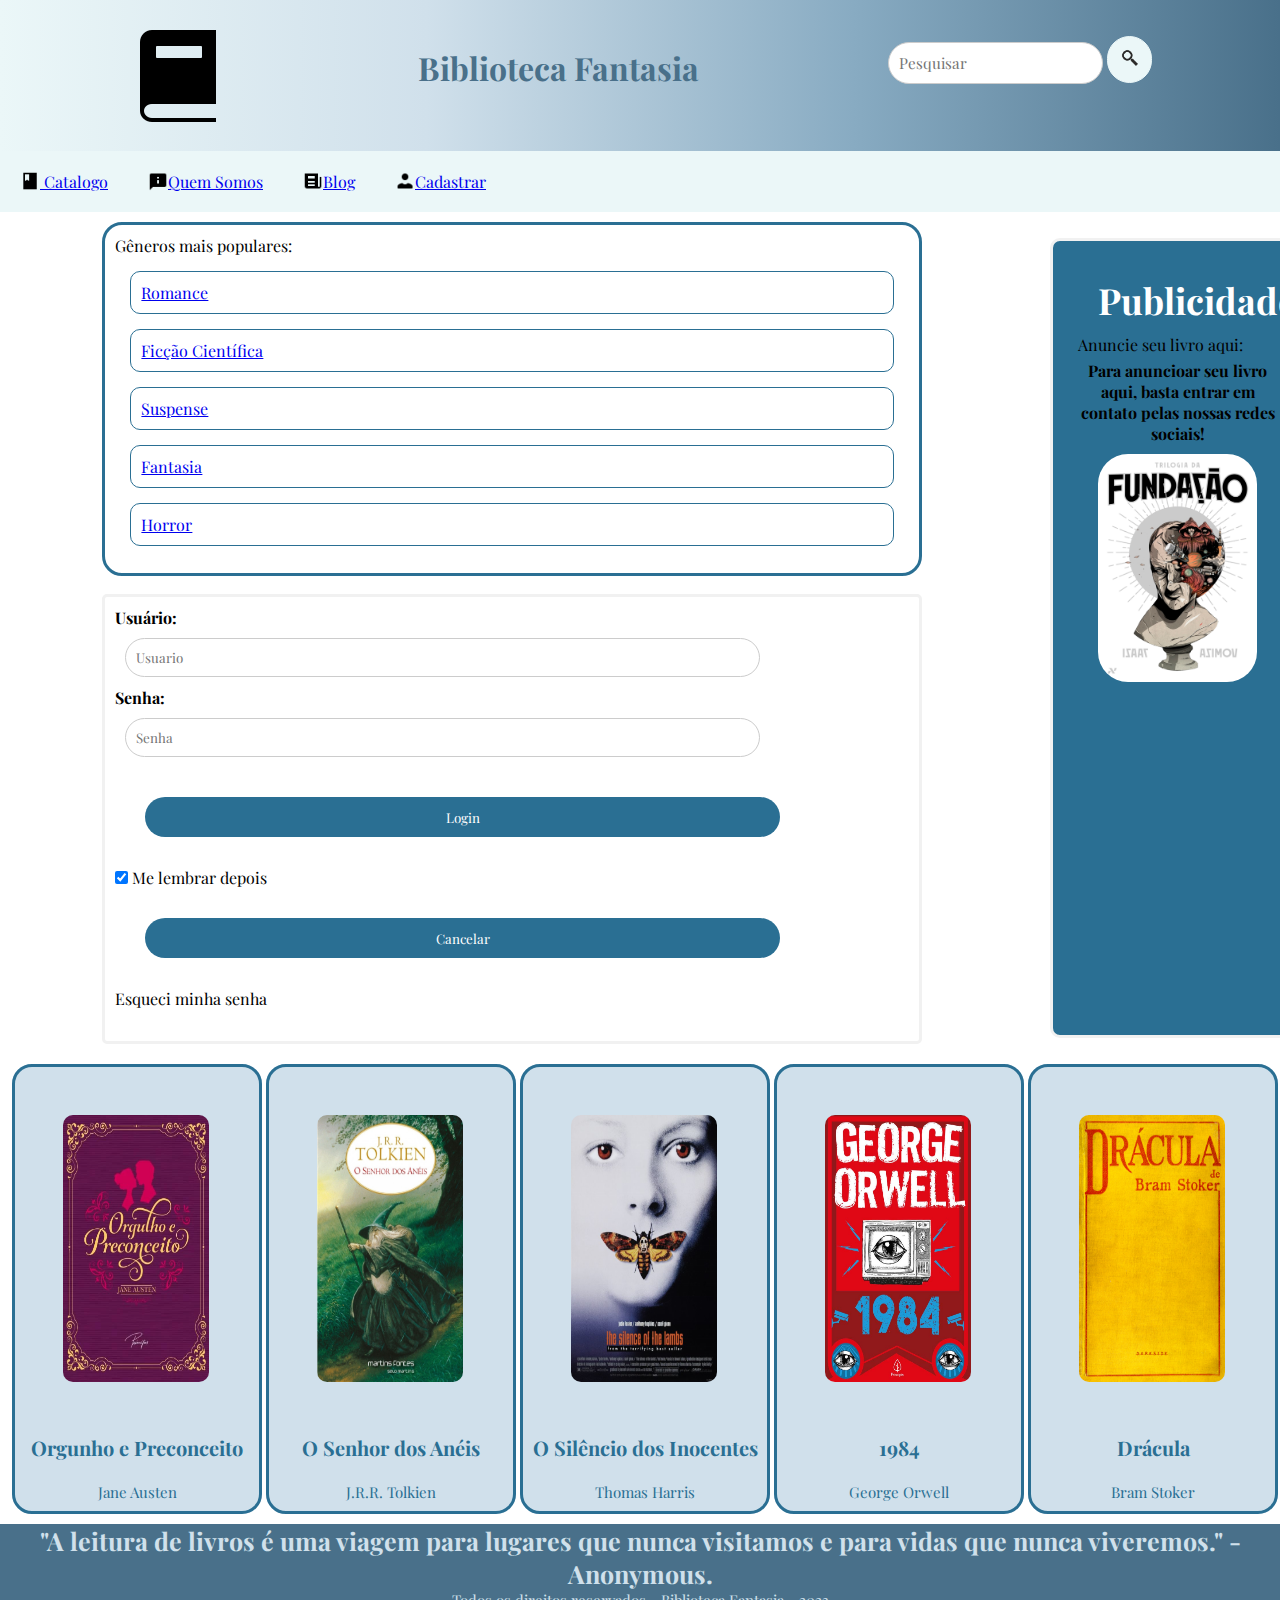
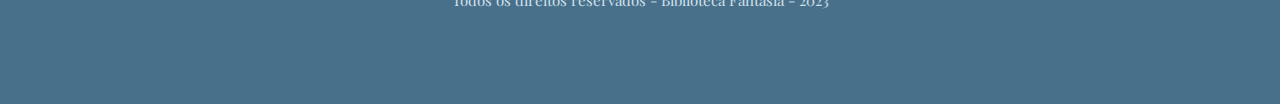
<file: Index.html>
<!DOCTYPE html>
<html>

<head>
    <meta charset='utf-8'>
    <meta http-equiv='X-UA-Compatible' content='IE=edge'>
    <title>Biblioteca Fantasia</title>
    <meta name='viewport' content='width=device-width, initial-scale=1.0'>
    <link rel='stylesheet' type='text/css' media='screen' href='main.css'>
    <link rel="icon" img src="logo.png">

</head>

<body>
    <div id="container">
        <header>
            <img src="logo.png">
            <h2>Biblioteca Fantasia</h2>
            <form>
                <input type="text" name="search" placeholder="Pesquisar">
                <button type="submit"><img src="find.png"></button>
            </form>
        </header>
        <nav id="menu">
            
            <ul>
                <li><img src="catalogo.png"><a href="catalogo.html"> Catalogo</a>
                    <ul class="dropdown">
                        <li><a href="catalogo.html">Romance</a></li>
                        <li><a href="catalogo.html">Ficção Ciêntifica</a></li>
                        <li><a href="catalogo.html">Suspense</a></li>
                        <li><a href="catalogo.html">Fantasia</a></li>
                        <li><a href="catalogo.html">Horror</a></li>
                    </ul>
                </li>
                <li><img src="sobre.png"><a href="quemsomos.html">Quem Somos</a>
                    <ul class="dropdown">
                        <li><a href="quemsomos.html">Nossa História</a></li>
                        <li><a href="quemsomos.html">Equipe</a></li>
                        <li><a href="quemsomos.html">Missão e Valores</a></li>
                        <li><a href="quemsomos.html">Conquistas</a></li>
                        <li><a href="quemsomos.html">Contatos</a></li>
                    </ul>
                </li>
                <li><img src="blog.png"><a href="blog.html">Blog</a></li>
                <li><img src="cadastro.png"><a href="cadastro.html">Cadastrar</a></li>
            </ul>
        </nav>
        <div class="principal">
            <main class="inicio">
                <div class="generosP">
                    <fieldset id="generospopulares">
                        <legend>Gêneros mais populares:</legend>
                        <fieldset id="generos">
                            <a href="catalogo.html">Romance</a>
                        </fieldset>
                        <fieldset id="generos">
                            <a href="catalogo.html">Ficção Científica</a>
                        </fieldset>
                        <fieldset id="generos">
                            <a href="catalogo.html">Suspense</a>
                        </fieldset>
                        <fieldset id="generos">
                            <a href="catalogo.html">Fantasia</a>
                        </fieldset>
                        <fieldset id="generos">
                            <a href="catalogo.html">Horror</a>
                        </fieldset>
                    </fieldset>
                </div>
                <form class="login">
                    <div id="login-container">
                        <label for="name"><b>Usuário:</b></label> <br>
                        <input id="entrada" type="text" placeholder="Usuario" name="nome" required> <br>
                        <label for="psw"><b>Senha:</b></label> <br>
                        <input id="entrada" type="psw" placeholder="Senha" name="senha" required> <br>
                        <button id="bt" type="submit">Login</button> <br>
                        <label>
                            <input type="checkbox" checked="checked" name="lembrar"> Me lembrar depois<br>
                        </label>
                    </div>
                    <div class="login2">
                        <button id="bt" type="button" class="cancel">Cancelar</button><br>
                        <span class="psw">Esqueci minha senha</span>
                    </div>
                </form>
                <div class="publi">
                    <h2>Publicidade:</h2>
                    <fieldset id="publicidade">
                        <label>Anuncie seu livro aqui:</label>
                        <fieldset>
                            <p>Para anuncioar seu livro aqui, basta entrar em contato pelas nossas redes sociais!</p>
                            <img src="fimagem4.png">
                        </fieldset>

                    </fieldset>
                </div>
            </main>

        </div>
        <div class="main-books">
            <fieldset id="books">
                <img src="imagem1.png" height="80" width="50"> <br>
                <h4>Orgunho e Preconceito</h4> <br>
                <p>Jane Austen</p>
            </fieldset>
            <fieldset id="books">
                <img src="faimagem1.jpg" height="80" width="50"> <br>
                <h4>O Senhor dos Anéis</h4> <br>
                <p>J.R.R. Tolkien</p>
            </fieldset>
            <fieldset id="books">
                <img src="simagem1.png" height="80" width="50"> <br>
                <h4>O Silêncio dos Inocentes</h4> <br>
                <p>Thomas Harris</p>
            </fieldset>
            <fieldset id="books">
                <img src="fimagem1.jpg" height="80" width="50"> <br>
                <h4>1984</h4> <br>
                <p>George Orwell</p>
            </fieldset>
            <fieldset id="books">
                <img src="himagem1.png" height="80" width="50"> <br>
                <h4>Drácula</h4> <br>
                <p>Bram Stoker</p>
            </fieldset>
        </div>
    </div>

    <footer id=>
        <h2>"A leitura de livros é uma viagem para lugares que nunca visitamos e para vidas que nunca viveremos." -
            Anonymous.</h2>

        <p>Todos os direitos reservados - Biblioteca Fantasia - 2023</p>
    </footer>

</body>

</html>
</file>
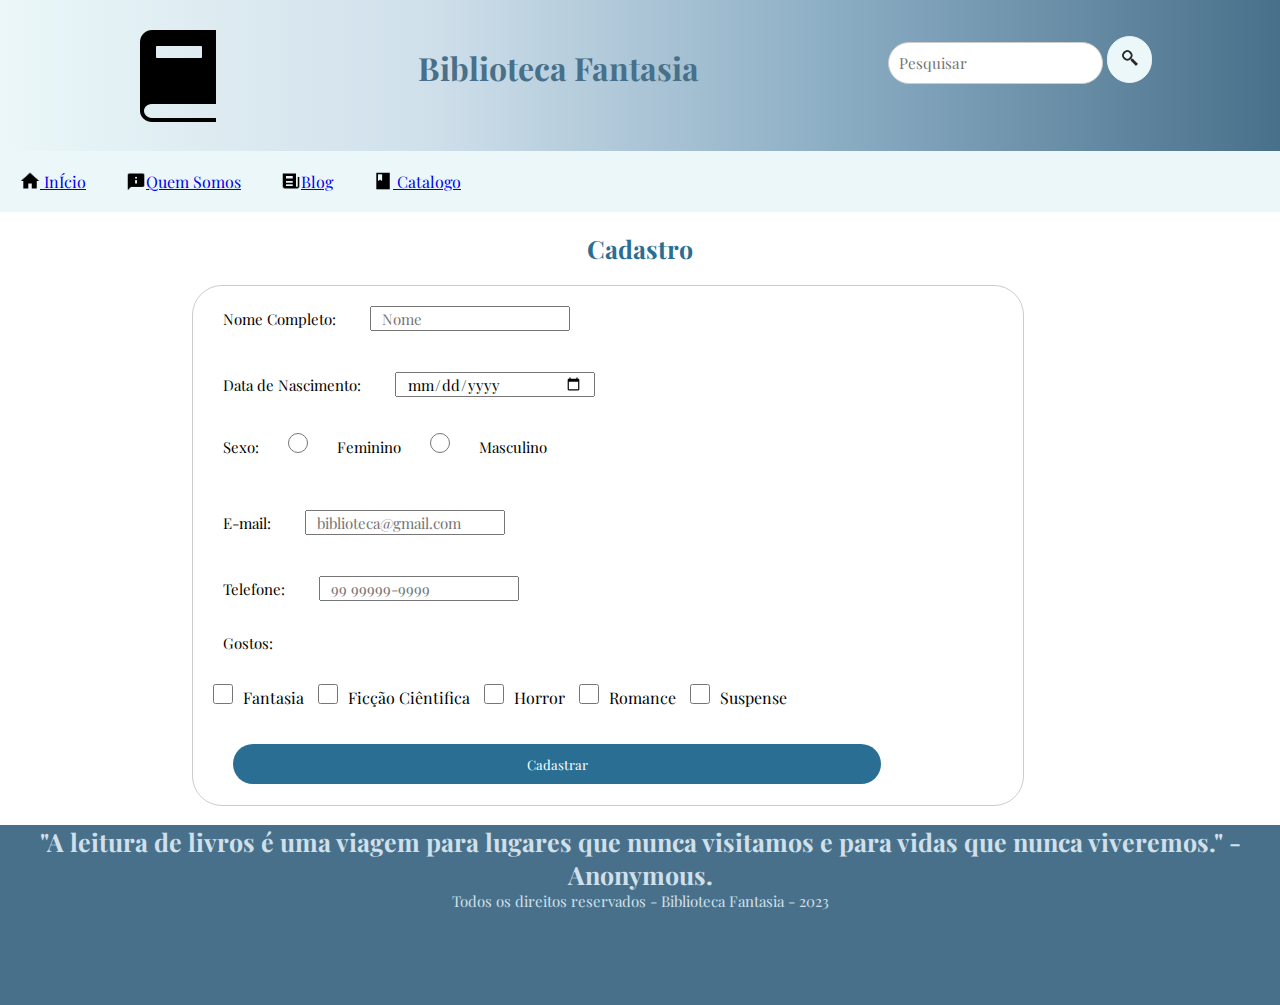
<file: cadastro.html>
<!DOCTYPE html>
<html>

<head>
    <meta charset='utf-8'>
    <meta http-equiv='X-UA-Compatible' content='IE=edge'>
    <title>Cadastro - Biblioteca Fantasia</title>
    <meta name='viewport' content='width=device-width, initial-scale=1'>
    <link rel='stylesheet' type='text/css' media='screen' href='main.css'>

    <link rel="icon" href="logo.png">

</head>

<body>
    <div id="container">
        <header>
            <img src="logo.png">
            <h2>Biblioteca Fantasia</h2>
            <form>
                <input type="text" name="search" placeholder="Pesquisar">
                <button type="submit"><img src="find.png"></button>
            </form>
        </header>
        <nav id="menu">
            <ul>
                <li><img src="home.png"><a href="Index.html"> InÍcio</a>
                    <ul class="dropdown">
                        <li><a href="Index.html">login</a></li>
                    </ul>
                </li>
                <li><img src="sobre.png"><a href="quemsomos.html">Quem Somos</a>
                    <ul class="dropdown">
                        <li><a href="quemsomos.html">Nossa História</a></li>
                        <li><a href="quemsomos.html">Equipe</a></li>
                        <li><a href="quemsomos.html">Missão e Valores</a></li>
                        <li><a href="quemsomos.html">Conquistas</a></li>
                        <li><a href="quemsomos.html">Contatos</a></li>
                    </ul>
                </li>
                <li><img src="blog.png"><a href="blog.html">Blog</a></li>
                <li><img src="catalogo.png"><a href="catalogo.html"> Catalogo</a>
                    <ul class="dropdown">
                        <li><a href="catalogo.html">Romance</a></li>
                        <li><a href="catalogo.html">Ficção Ciêntifica</a></li>
                        <li><a href="catalogo.html">Suspense</a></li>
                        <li><a href="catalogo.html">Fantasia</a></li>
                        <li><a href="catalogo.html">Horror</a></li>
                    </ul>
                </li>
            </ul>
        </nav>
        <main>
            <h2>Cadastro</h2>
            <div class="cadastro-container">

                <form>
                    <label for="nome">Nome Completo:</label>
                    <input type="nome" name="nome" id="nome" required placeholder="Nome"> <br>
                    <br>
                    <label for="dtnasc">Data de Nascimento:</label>
                    <input id="dtnasc" name="dtnasc" type="date" required> <br>
                    <br>
                    <div class="radio">
                        <label for="sexo">Sexo:</label>
                        <input type="radio" name="sexo" value="feminino">
                        <label for="feminino">Feminino</label>
                        <input type="radio" name="sexo" value="masculino">
                        <label for="feminino">Masculino</label>
                    </div><br> <br>
                    <label for="email">E-mail:</label>
                    <input type="email" name="email" id="email" required placeholder="biblioteca@gmail.com"> <br>
                    <br>
                    <label for="telefone">Telefone:</label>
                    <input id="telefone" nome="telefone" type="tel" placeholder="99 99999-9999" required> <br>
                    <br>
                    <div class="checkbox">
                        <label>Gostos:</label> <br> <br>
                        <input id="checkbox" type="checkbox" nome="fantasia" id="fantasia">Fantasia
                        <input id="checkbox" type="checkbox" nome="ficcao" id="ficcao">Ficção Ciêntifica
                        <input id="checkbox" type="checkbox" nome="horror" id="horror">Horror
                        <input id="checkbox" type="checkbox" nome="romance" id="romance">Romance
                        <input id="checkbox" type="checkbox" nome="suspense" id="suspense">Suspense
                    </div>
                    <button type="submit">Cadastrar</button>
                </form>
            </div>
        </main>
    </div>
    <footer id=>
        <h2>"A leitura de livros é uma viagem para lugares que nunca visitamos e para vidas que nunca
            viveremos." - Anonymous.</h2>
        <p>Todos os direitos reservados - Biblioteca Fantasia - 2023</p>
    </footer>

</body>

</html>
</file>
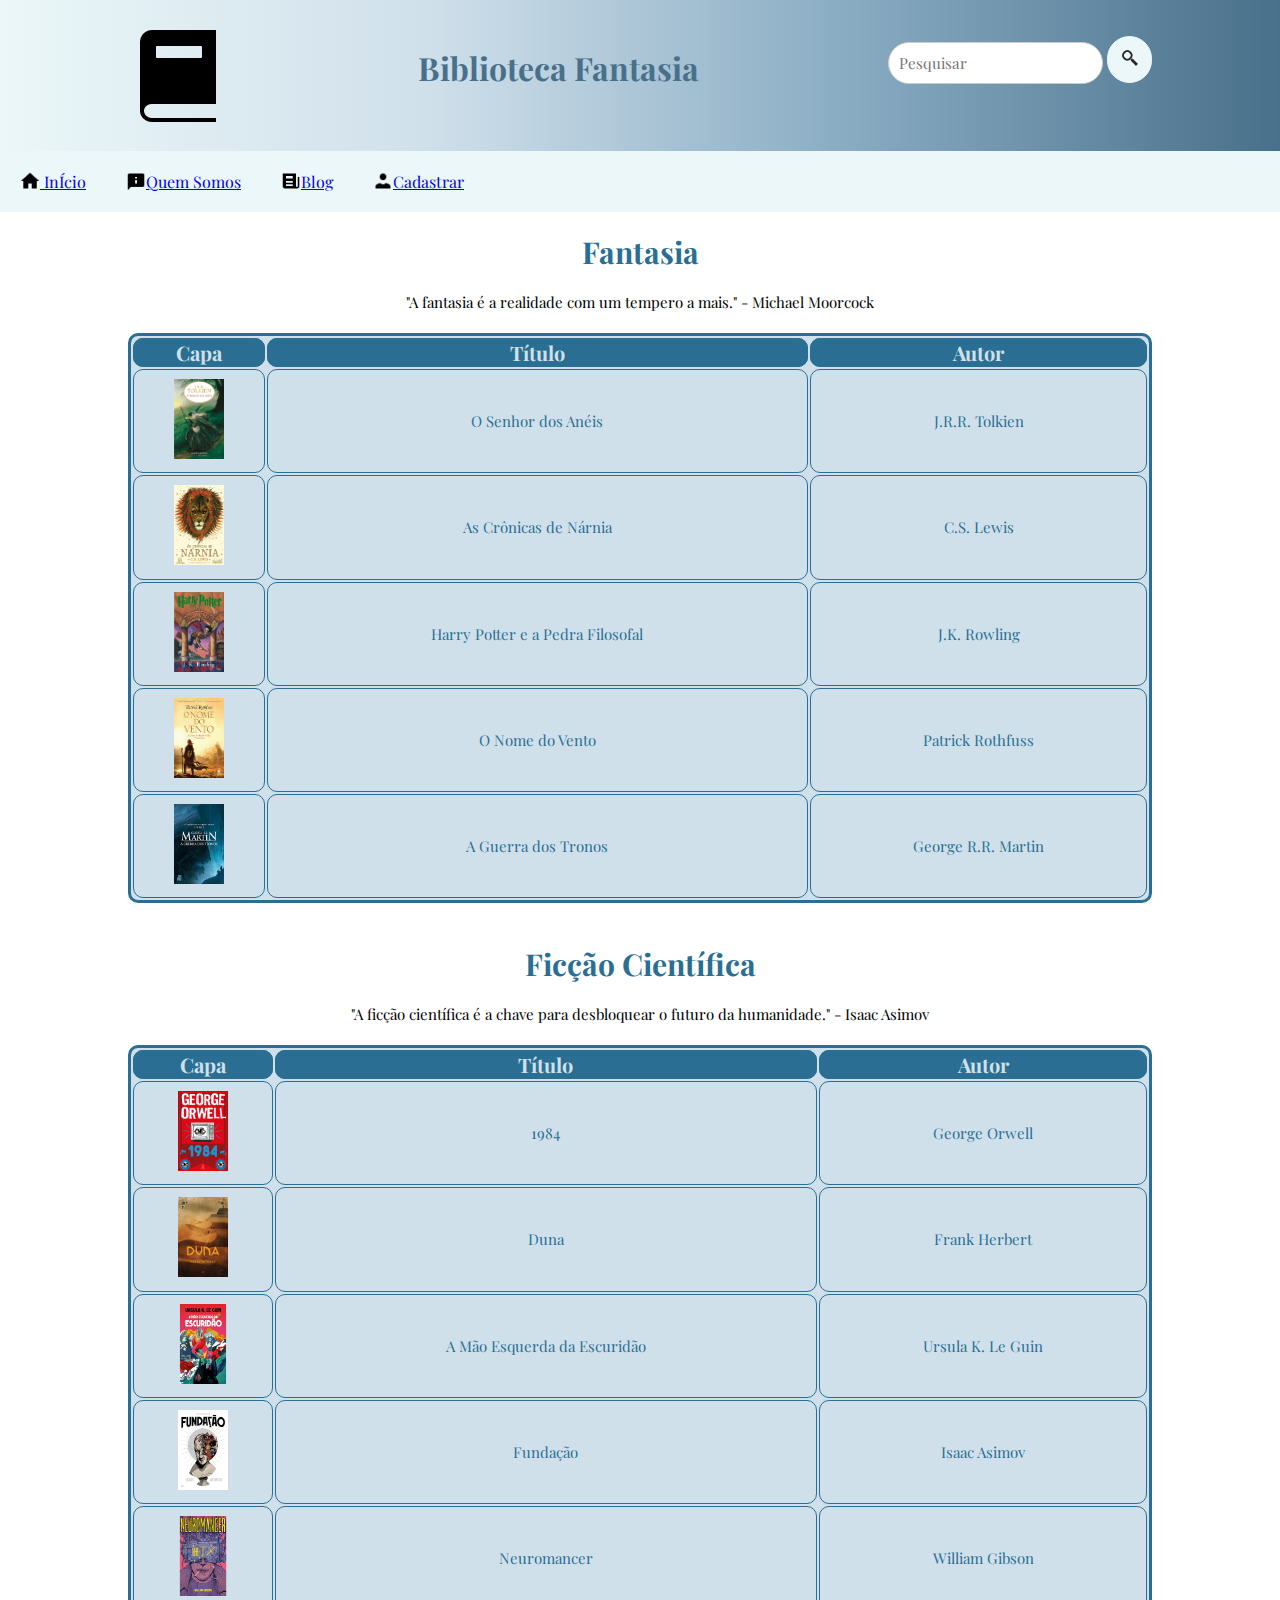
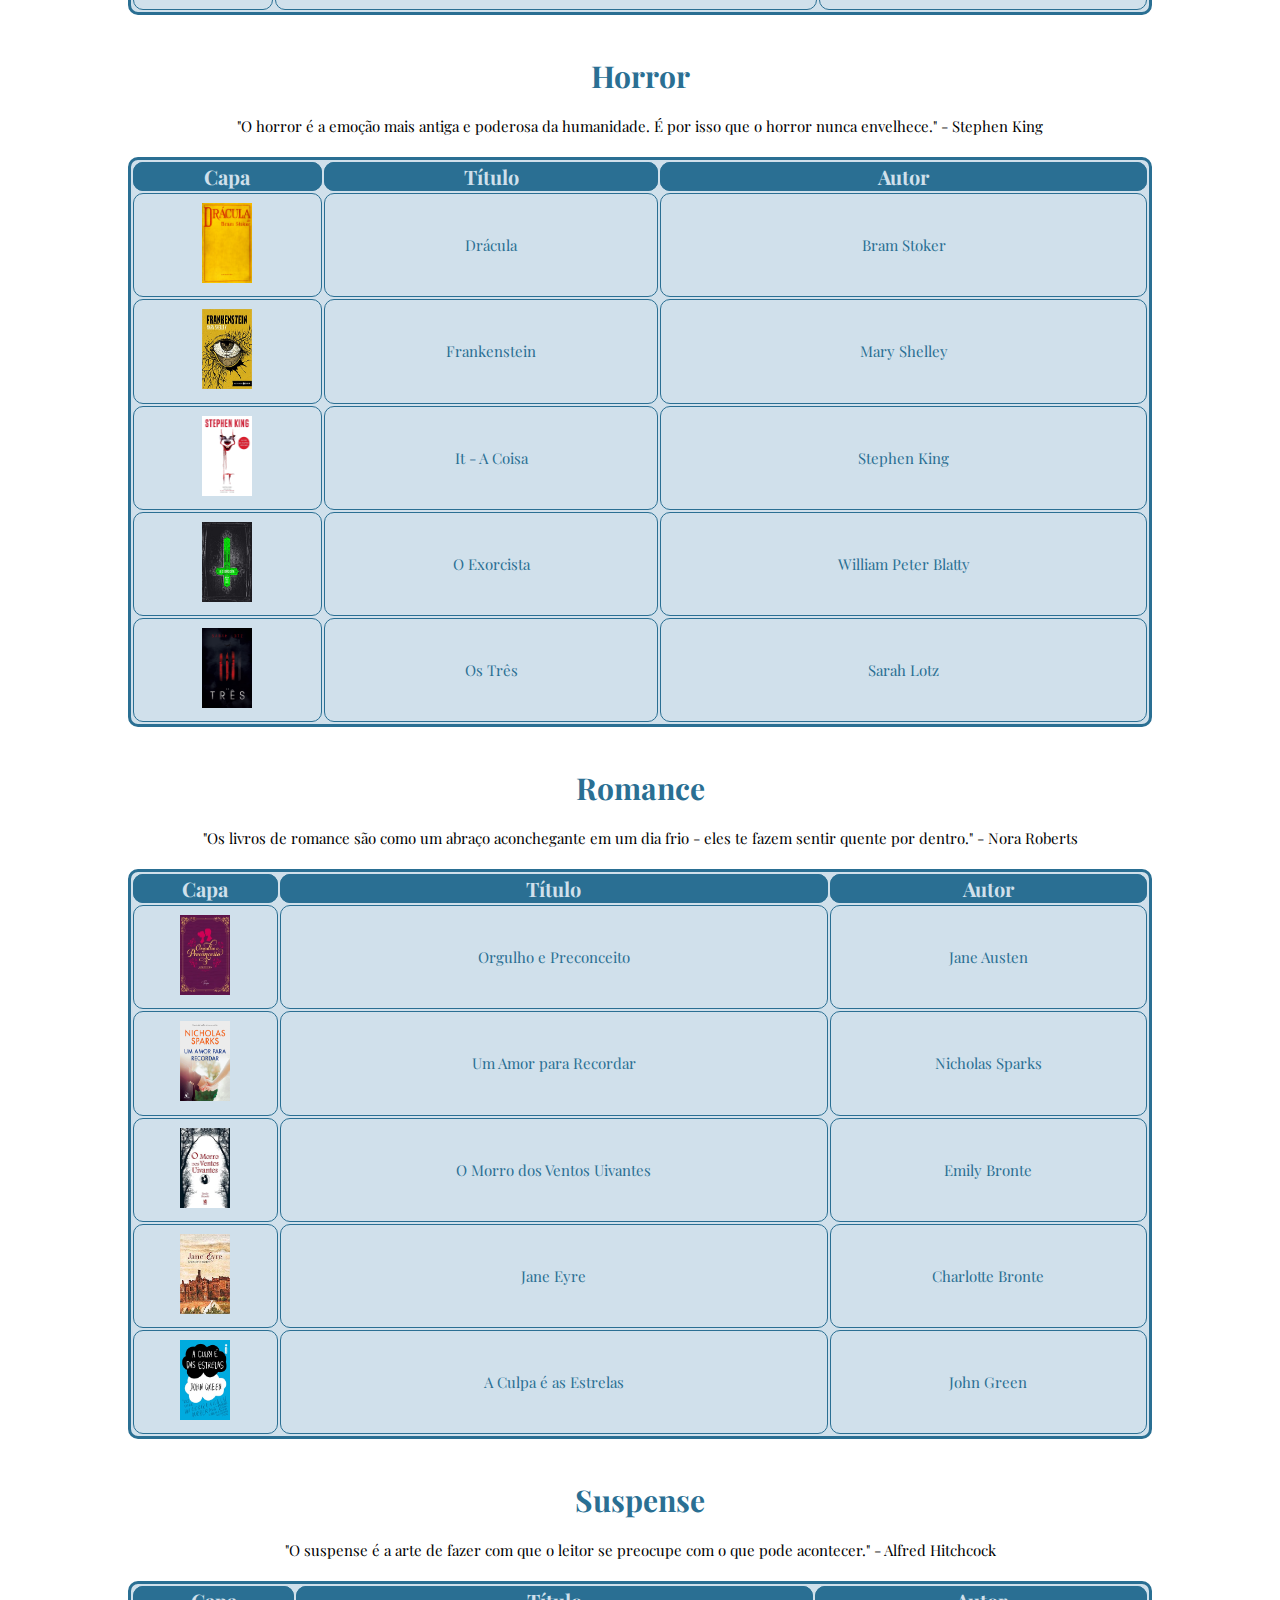
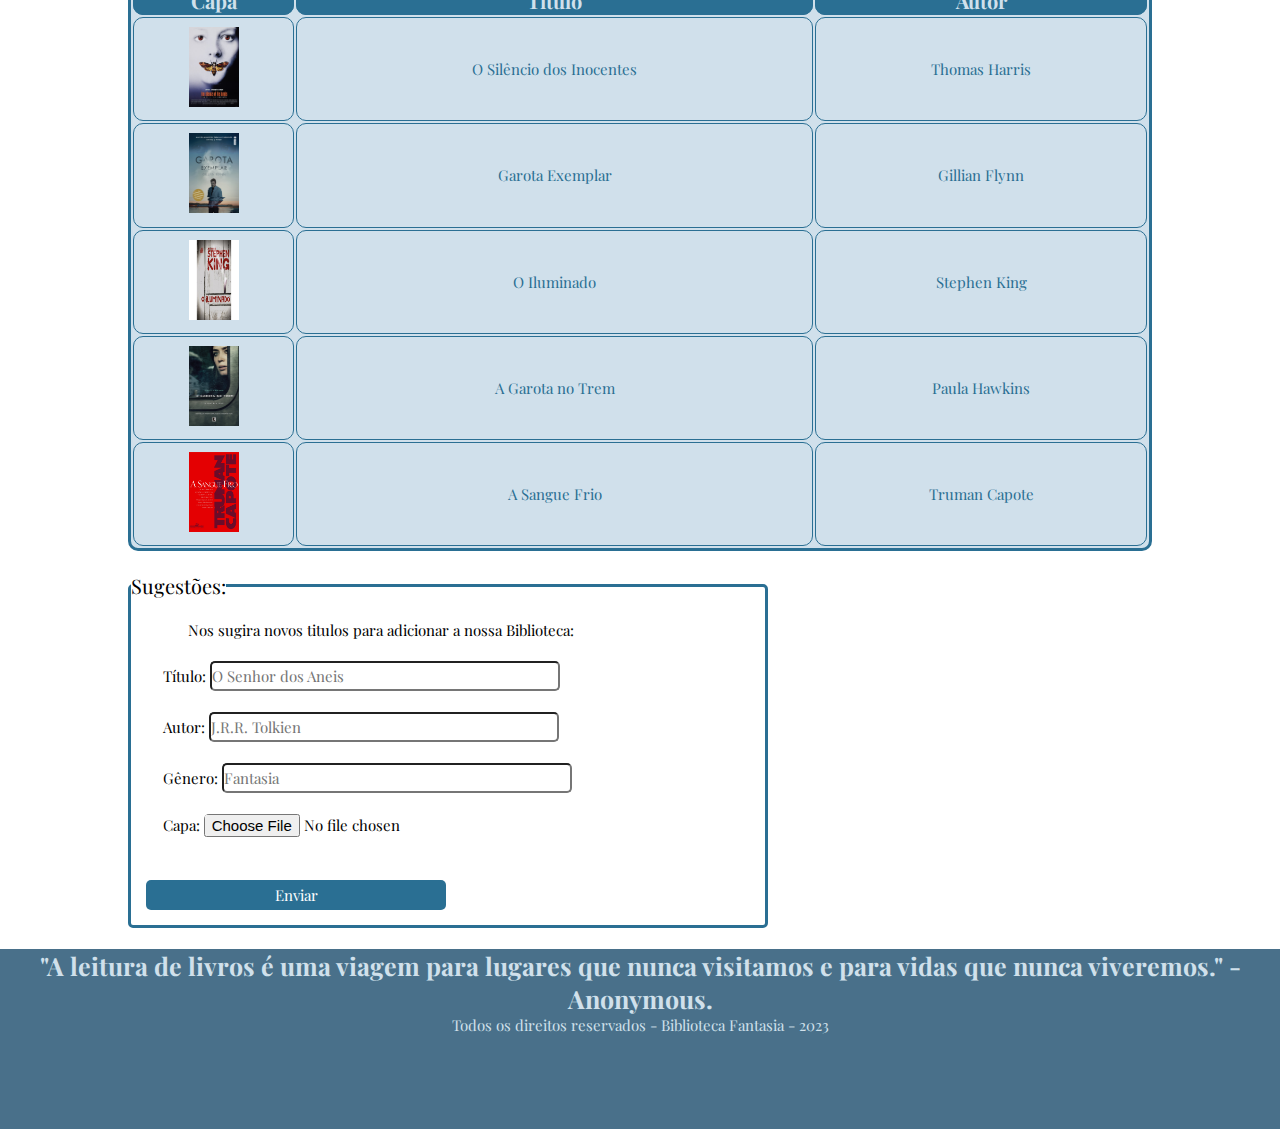
<file: catalogo.html>
<!DOCTYPE html>
<html>

<head>
    <meta charset='utf-8'>
    <meta http-equiv='X-UA-Compatible' content='IE=edge'>
    <title>Catálogo - Biblioteca Fantasia</title>
    <meta name='viewport' content='width=device-width, initial-scale=1'>
    <link rel='stylesheet' type='text/css' media='screen' href='main.css'>

    <link rel="icon" href="logo.png">

</head>

<body>
    <div id="container">
        <header>
            <img src="logo.png">
            <h2>Biblioteca Fantasia</h2>
            <form>
                <input type="text" name="search" placeholder="Pesquisar">
                <button type="submit"><img src="find.png"></button>
            </form>
        </header>
        <nav id="menu">
            <ul>
                <li><img src="home.png"><a href="Index.html"> InÍcio</a>
                    <ul class="dropdown">
                        <li><a href="Index.html">login</a></li>
                    </ul>
                </li>
                <li><img src="sobre.png"><a href="quemsomos.html">Quem Somos</a>
                    <ul class="dropdown">
                        <li><a href="quemsomos.html">Nossa História</a></li>
                        <li><a href="quemsomos.html">Equipe</a></li>
                        <li><a href="quemsomos.html">Missão e Valores</a></li>
                        <li><a href="quemsomos.html">Conquistas</a></li>
                        <li><a href="quemsomos.html">Contatos</a></li>
                    </ul>
                </li>
                <li><img src="blog.png"><a href="blog.html">Blog</a></li>
                <li><img src="cadastro.png"><a href="cadastro.html">Cadastrar</a></li>
            </ul>
        </nav>
        <main class="catalogo">

            <div class="tabela-books">
                <h2>Fantasia</h2>
                <p>"A fantasia é a realidade com um tempero a mais." - Michael Moorcock</p>
                <br>
                <table border="1">
                    <thead>
                        <tr>
                            <th>Capa</th>
                            <th>Título</th>
                            <th>Autor</th>
                        </tr>
                    </thead>
                    <tbody>
                        <tr>
                            <td><img src="faimagem1.jpg" width="50" height="80"></td>
                            <td>O Senhor dos Anéis</td>
                            <td>J.R.R. Tolkien</td>
                        </tr>
                        <tr>
                            <td><img src="faimagem2.jpg" width="50" height="80"></td>
                            <td>As Crônicas de Nárnia</td>
                            <td>C.S. Lewis</td>
                        </tr>
                        <tr>
                            <td><img src="faimagem3.webp" width="50" height="80"></td>
                            <td>Harry Potter e a Pedra Filosofal</td>
                            <td>J.K. Rowling</td>
                        </tr>
                        <tr>
                            <td><img src="faimagem4.jpg" width="50" height="80"></td>
                            <td>O Nome do Vento</td>
                            <td>Patrick Rothfuss</td>
                        </tr>
                        <tr>
                            <td><img src="faimagem5.jpg" width="50" height="80"></td>
                            <td>A Guerra dos Tronos</td>
                            <td>George R.R. Martin</td>
                        </tr>
                    </tbody>
                </table>
                <br>
                <h2>Ficção Científica</h2>
                <p> "A ficção científica é a chave para desbloquear o futuro da humanidade." - Isaac Asimov</p>
                <br>
            </div>
            <div class="tabela-books">
                <table border="1">
                    <thead>
                        <tr>
                            <th>Capa</th>
                            <th>Título</th>
                            <th>Autor</th>
                        </tr>
                    </thead>
                    <tbody>
                        <tr>
                            <td><img src="fimagem1.jpg" width="50" height="80"></td>
                            <td>1984</td>
                            <td>George Orwell</td>
                        </tr>
                        <tr>
                            <td><img src="fimagem2.jpg" width="50" height="80"></td>
                            <td>Duna</td>
                            <td>Frank Herbert</td>
                        </tr>
                        <tr>
                            <td><img src="fimagem3.png" width="50" height="80"></td>
                            <td>A Mão Esquerda da Escuridão</td>
                            <td>Ursula K. Le Guin</td>
                        </tr>
                        <tr>
                            <td><img src="fimagem4.png" width="50" height="80"></td>
                            <td>Fundação</td>
                            <td>Isaac Asimov</td>
                        </tr>
                        <tr>
                            <td><img src="fimagem5.png" width="50" height="80"></td>
                            <td>Neuromancer</td>
                            <td>William Gibson</td>
                        </tr>
                    </tbody>
                </table>
                <br>
                <h2>Horror</h2>
                <p>"O horror é a emoção mais antiga e poderosa da humanidade. É por isso que o horror nunca envelhece."
                    - Stephen King</p>
                <br>
            </div>
            <div class="tabela-books">
                <table border="1">
                    <thead>
                        <tr>
                            <th>Capa</th>
                            <th>Título</th>
                            <th>Autor</th>
                        </tr>
                    </thead>
                    <tbody>
                        <tr>
                            <td><img src="himagem1.png" width="50" height="80"></td>
                            <td>Drácula</td>
                            <td>Bram Stoker</td>
                        </tr>
                        <tr>
                            <td><img src="himagem2.png" width="50" height="80"></td>
                            <td>Frankenstein</td>
                            <td>Mary Shelley</td>
                        </tr>
                        <tr>
                            <td><img src="himagem3.jpg" width="50" height="80"></td>
                            <td>It - A Coisa</td>
                            <td>Stephen King</td>
                        </tr>
                        <tr>
                            <td><img src="himagem4.jpg" width="50" height="80"></td>
                            <td>O Exorcista</td>
                            <td>William Peter Blatty</td>
                        </tr>
                        <tr>
                            <td><img src="himagem5.jpg" width="50" height="80"></td>
                            <td>Os Três</td>
                            <td>Sarah Lotz</td>
                        </tr>
                    </tbody>
                </table>
                <br>
                <h2>Romance</h2>
                <p>"Os livros de romance são como um abraço aconchegante em um dia frio - eles te fazem sentir
                    quente por dentro." - Nora Roberts</p>
                <br>
            </div>
            <div class="tabela-books">
                <table border="1">
                    <thead>
                        <tr>
                            <th>Capa</th>
                            <th>Título</th>
                            <th>Autor</th>
                        </tr>
                    </thead>
                    <tbody>
                        <tr>
                            <td><img src="imagem1.png" width="50" height="80"></td>
                            <td>Orgulho e Preconceito</td>
                            <td>Jane Austen</td>
                        </tr>
                        <tr>
                            <td><img src="imagem2.png" width="50" height="80"></td>
                            <td>Um Amor para Recordar</td>
                            <td>Nicholas Sparks</td>
                        </tr>
                        <tr>
                            <td><img src="imagem3.jpg" width="50" height="80"></td>
                            <td>O Morro dos Ventos Uivantes</td>
                            <td>Emily Bronte</td>
                        </tr>
                        <tr>
                            <td><img src="imagem4.jfif" width="50" height="80"></td>
                            <td>Jane Eyre</td>
                            <td>Charlotte Bronte</td>
                        </tr>
                        <tr>
                            <td><img src="imagem5.jpg" width="50" height="80"></td>
                            <td>A Culpa é as Estrelas</td>
                            <td>John Green</td>
                        </tr>
                    </tbody>
                </table>
                <br>
                <h2>Suspense</h2>
                <p>"O suspense é a arte de fazer com que o leitor se preocupe com o que pode acontecer." -
                    Alfred Hitchcock</p>
                <br>
            </div>
            <div class="tabela-books">

                <table border="1">
                    <thead>
                        <tr>
                            <th>Capa</th>
                            <th>Título</th>
                            <th>Autor</th>
                        </tr>
                    </thead>
                    <tbody>
                        <tr>
                            <td><img src="simagem1.png" width="50" height="80"></td>
                            <td>O Silêncio dos Inocentes</td>
                            <td>Thomas Harris</td>
                        </tr>
                        <tr>
                            <td><img src="simagem2.jpg" width="50" height="80"></td>
                            <td>Garota Exemplar</td>
                            <td>Gillian Flynn</td>
                        </tr>
                        <tr>
                            <td><img src="simagem3.png" width="50" height="80"></td>
                            <td>O Iluminado</td>
                            <td>Stephen King</td>
                        </tr>
                        <tr>
                            <td><img src="simagem4.jpg" width="50" height="80"></td>
                            <td>A Garota no Trem</td>
                            <td>Paula Hawkins</td>
                        </tr>
                        <tr>
                            <td><img src="simagem5.jpg" width="50" height="80"></td>
                            <td>A Sangue Frio</td>
                            <td>Truman Capote</td>
                        </tr>
                    </tbody>
                </table>
                <br>
            </div>
            <div class="sugestao">
                <fieldset>
                    <legend>Sugestões:</legend> <br>
                    <p>Nos sugira novos titulos para adicionar a nossa Biblioteca:</p> <br>
                    <label for="titulo">Título:</label>
                    <input type="text" name="titulo" id="titulo" placeholder="O Senhor dos Aneis">
                    <br> <br>
                    <label for="autor">Autor:</label>
                    <input type="text" name="autor" id="autor" placeholder="J.R.R. Tolkien">
                    <br> <br>
                    <label for="genero">Gênero:</label>
                    <input type="text" name="genero" id="genero" placeholder="Fantasia">
                    <br> <br>
                    <label for="capa">Capa:</label>
                    <input type="file" name="capa" id="capa">
                    <br> <br>
                    <input id="btenviar" type="submit" value="Enviar">
                </fieldset>
            </div>
            <br>
        </main>
    </div>
    <footer id=>
        <h2>"A leitura de livros é uma viagem para lugares que nunca visitamos e para vidas que nunca viveremos." -
            Anonymous.</h2>

        <p>Todos os direitos reservados - Biblioteca Fantasia - 2023</p>
    </footer>

</body>

</html>
</file>
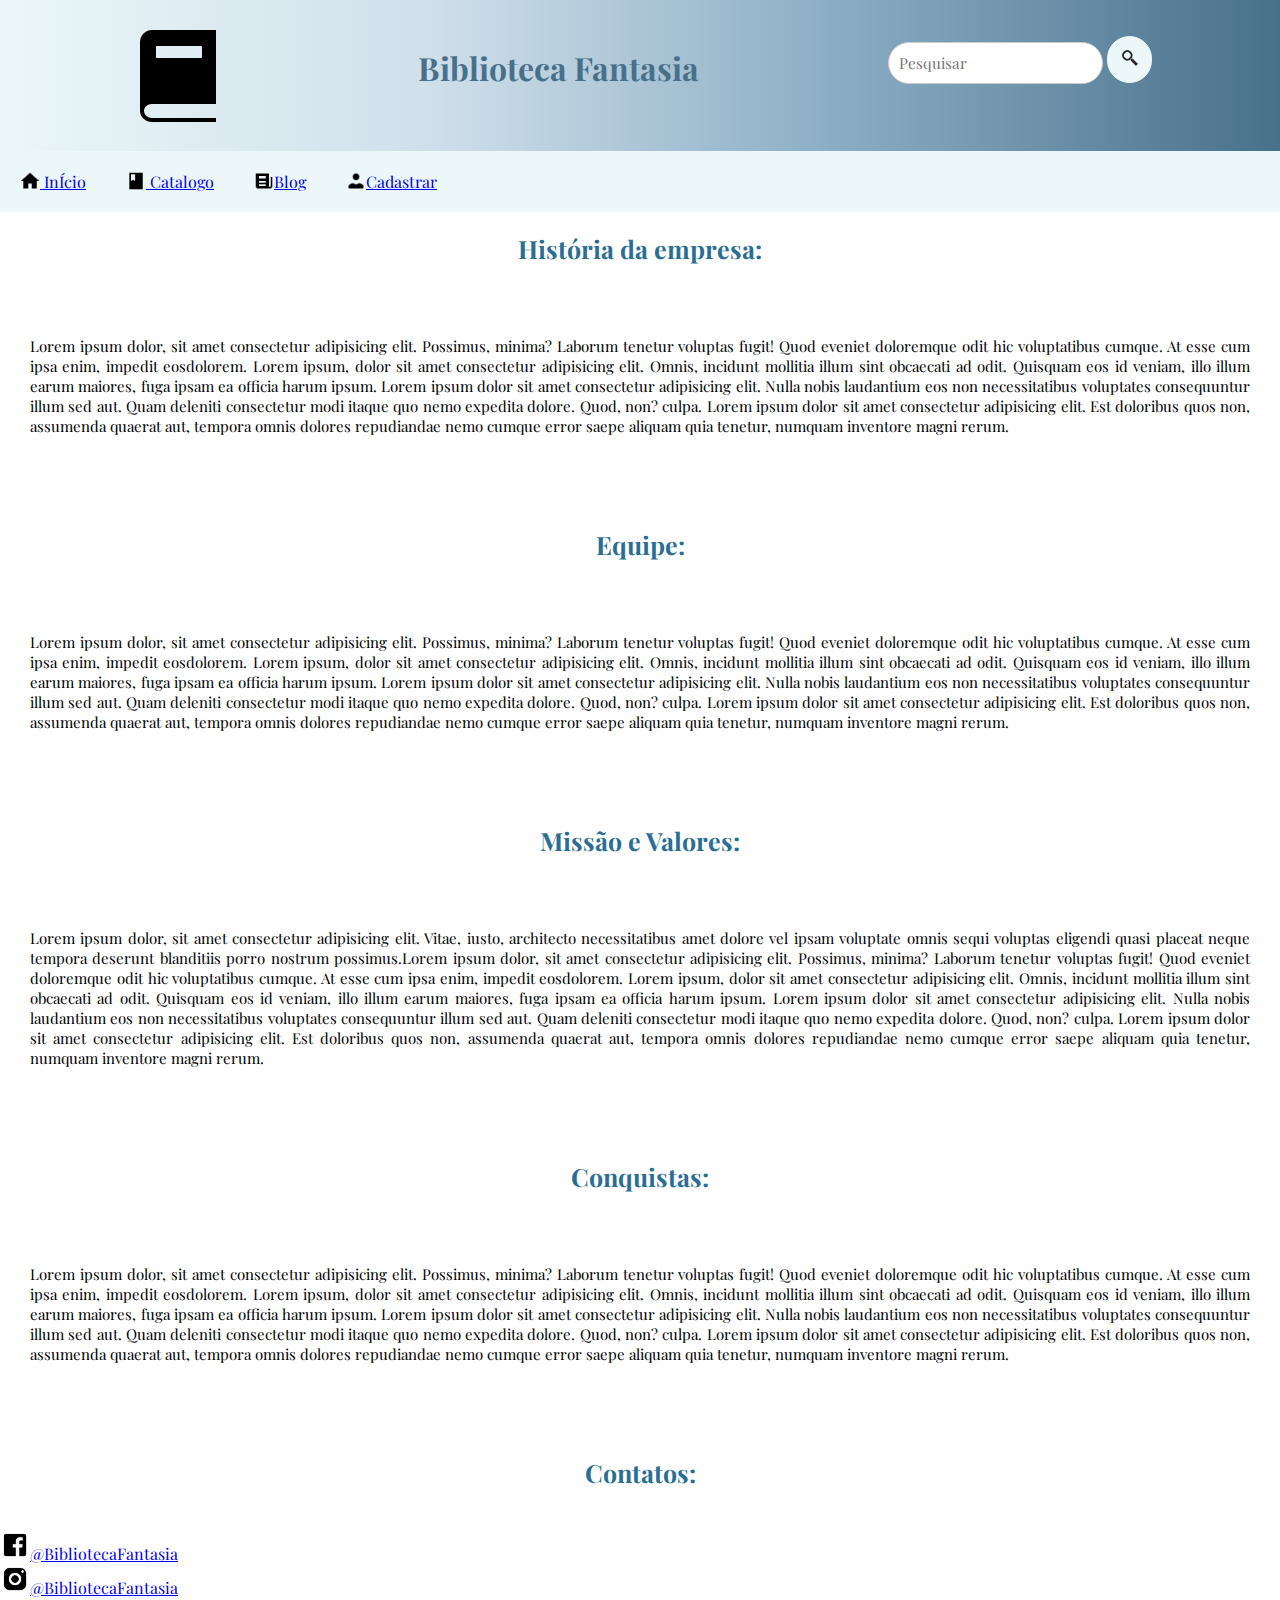
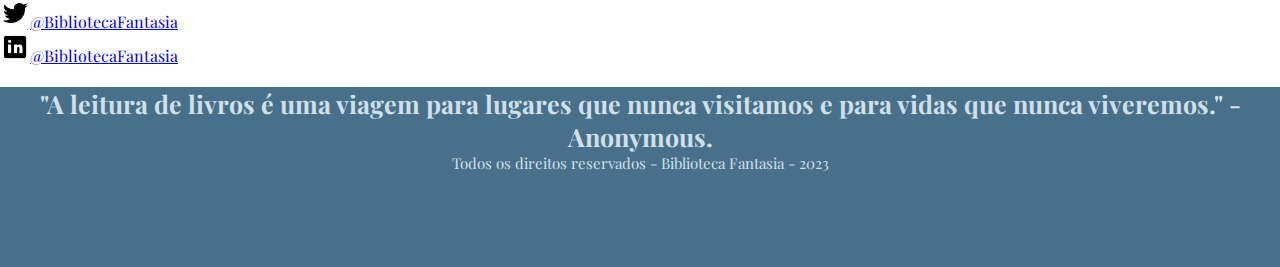
<file: quemsomos.html>
<!DOCTYPE html>
<html>

<head>
    <meta charset='utf-8'>
    <meta http-equiv='X-UA-Compatible' content='IE=edge'>
    <title>Quem Somos - Biblioteca Fantasia</title>
    <meta name='viewport' content='width=device-width, initial-scale=1'>
    <link rel='stylesheet' type='text/css' media='screen' href='main.css'>

    <link rel="icon" href="logo.png">

</head>

<body>
    <div id="container">
        <header>
            <img src="logo.png">
            <h2>Biblioteca Fantasia</h2>
            <form>
                <input type="text" name="search" placeholder="Pesquisar">
                <button type="submit"><img src="find.png"></button>
            </form>
        </header>
        <nav id="menu">
            <ul>
                <li><img src="home.png"><a href="Index.html"> InÍcio</a>
                    <ul class="dropdown">
                        <li><a href="Index.html">login</a></li>
                    </ul>
                </li>
                <li><img src="catalogo.png"><a href="catalogo.html"> Catalogo</a>
                    <ul class="dropdown">
                        <li><a href="catalogo.html">Romance</a></li>
                        <li><a href="catalogo.html">Ficção Ciêntifica</a></li>
                        <li><a href="catalogo.html">Suspense</a></li>
                        <li><a href="catalogo.html">Fantasia</a></li>
                        <li><a href="catalogo.html">Horror</a></li>
                    </ul>
                </li>
                <li><img src="blog.png"><a href="blog.html">Blog</a></li>
                <li><img src="cadastro.png"><a href="cadastro.html">Cadastrar</a></li>
            </ul>
        </nav>
        <div class="news">
            <h3 id="title">História da empresa:</h2>
                <br>
                <p id="text">Lorem ipsum dolor, sit amet consectetur adipisicing elit. Possimus, minima? Laborum tenetur
                    voluptas
                    fugit! Quod eveniet doloremque odit hic voluptatibus cumque. At esse cum ipsa enim, impedit
                    eosdolorem. Lorem ipsum, dolor sit amet consectetur adipisicing elit. Omnis, incidunt mollitia illum
                    sint obcaecati ad odit. Quisquam eos id veniam, illo illum earum maiores, fuga ipsam ea officia
                    harum ipsum.
                    Lorem ipsum dolor sit amet consectetur adipisicing elit. Nulla nobis laudantium eos non
                    necessitatibus voluptates consequuntur illum sed aut. Quam deleniti consectetur modi itaque quo nemo
                    expedita dolore. Quod, non?
                    culpa. Lorem ipsum dolor sit amet consectetur adipisicing elit. Est doloribus quos non, assumenda
                    quaerat aut, tempora omnis dolores repudiandae nemo cumque error saepe aliquam quia tenetur, numquam
                    inventore magni rerum.</p>
                <br>
                <br>
                <h3 id="title">Equipe:</h3>
                <br>
                <p id="text">Lorem ipsum dolor, sit amet consectetur adipisicing elit. Possimus, minima? Laborum tenetur
                    voluptas
                    fugit! Quod eveniet doloremque odit hic voluptatibus cumque. At esse cum ipsa enim, impedit
                    eosdolorem. Lorem ipsum, dolor sit amet consectetur adipisicing elit. Omnis, incidunt mollitia illum
                    sint obcaecati ad odit. Quisquam eos id veniam, illo illum earum maiores, fuga ipsam ea officia
                    harum ipsum.
                    Lorem ipsum dolor sit amet consectetur adipisicing elit. Nulla nobis laudantium eos non
                    necessitatibus voluptates consequuntur illum sed aut. Quam deleniti consectetur modi itaque quo nemo
                    expedita dolore. Quod, non?
                    culpa. Lorem ipsum dolor sit amet consectetur adipisicing elit. Est doloribus quos non, assumenda
                    quaerat aut, tempora omnis dolores repudiandae nemo cumque error saepe aliquam quia tenetur, numquam
                    inventore magni rerum.</p>
                <br>
                <br>
                <h3 id="title">Missão e Valores:</h3>
                <br>
                <p id="text">Lorem ipsum dolor, sit amet consectetur adipisicing elit. Vitae, iusto, architecto
                    necessitatibus amet
                    dolore vel ipsam voluptate omnis sequi voluptas eligendi quasi placeat neque tempora deserunt
                    blanditiis
                    porro nostrum possimus.Lorem ipsum dolor, sit amet consectetur adipisicing elit. Possimus, minima?
                    Laborum tenetur voluptas
                    fugit! Quod eveniet doloremque odit hic voluptatibus cumque. At esse cum ipsa enim, impedit
                    eosdolorem. Lorem ipsum, dolor sit amet consectetur adipisicing elit. Omnis, incidunt mollitia illum
                    sint obcaecati ad odit. Quisquam eos id veniam, illo illum earum maiores, fuga ipsam ea officia
                    harum ipsum.
                    Lorem ipsum dolor sit amet consectetur adipisicing elit. Nulla nobis laudantium eos non
                    necessitatibus voluptates consequuntur illum sed aut. Quam deleniti consectetur modi itaque quo nemo
                    expedita dolore. Quod, non?
                    culpa. Lorem ipsum dolor sit amet consectetur adipisicing elit. Est doloribus quos non, assumenda
                    quaerat aut, tempora omnis dolores repudiandae nemo cumque error saepe aliquam quia tenetur, numquam
                    inventore magni rerum.</p>
                <br>
                <br>
                <h3 id="title">Conquistas:</h3>
                <br>
                <p id="text">Lorem ipsum dolor, sit amet consectetur adipisicing elit. Possimus, minima? Laborum tenetur
                    voluptas
                    fugit! Quod eveniet doloremque odit hic voluptatibus cumque. At esse cum ipsa enim, impedit
                    eosdolorem. Lorem ipsum, dolor sit amet consectetur adipisicing elit. Omnis, incidunt mollitia illum
                    sint obcaecati ad odit. Quisquam eos id veniam, illo illum earum maiores, fuga ipsam ea officia
                    harum ipsum.
                    Lorem ipsum dolor sit amet consectetur adipisicing elit. Nulla nobis laudantium eos non
                    necessitatibus voluptates consequuntur illum sed aut. Quam deleniti consectetur modi itaque quo nemo
                    expedita dolore. Quod, non?
                    culpa. Lorem ipsum dolor sit amet consectetur adipisicing elit. Est doloribus quos non, assumenda
                    quaerat aut, tempora omnis dolores repudiandae nemo cumque error saepe aliquam quia tenetur, numquam
                    inventore magni rerum.</p>
                <br>
                <br>
                <h3 id="title">Contatos:</h2>
                    <br>
                    <a href="index.html"><img src="facebbok.png" width="25" height="25">@BibliotecaFantasia</a> <br>
                    <a href="index.html"><img src="instagram.png" width="25" height="25">@BibliotecaFantasia</a> <br>
                    <a href="index.html"><img src="twitter.png" width="25" height="25">@BibliotecaFantasia</a> <br>
                    <a href="index.html"><img src="linkedin.png" width="25" height="25">@BibliotecaFantasia</a> <br>
                    <br>
        </div>
        </main>
        <footer id=>
            <h2>"A leitura de livros é uma viagem para lugares que nunca visitamos e para vidas que nunca viveremos." -
                Anonymous.</h2>
            <p>Todos os direitos reservados - Biblioteca Fantasia - 2023</p>
        </footer>
    </div>
</body>

</html>
</file>
<file: main.css>
@import url('https://fonts.googleapis.com/css2?family=Playfair+Display&display=swap');
@import url('https://fonts.googleapis.com/css2?family=Poppins:wght@200;300;400;500;600;700&display=swap');
* {

    padding: 0;
    margin: 0;
    box-sizing: border-box;
    font-family: 'Playfair Display', serif;
}

@media screen and (max-width:600px) {
    header {
        flex-direction: column;
align-items: center;

    }
}
@media screen and (max-width:600px) {
    nav {
        flex-direction: column;
    }

} 
*/
body {
    overflow-x: hidden;
    font-family: 'Playfair Display', serif;
    margin: 0;
}

#container {
    display: grid;
    grid-template-columns: 100%;
    grid-template-areas:
        'header'
        'nav'
        'main'
        'footer ';
}
/*Cabeçalho*/
header {
    grid-area: header;
    background-image: linear-gradient(to right, #ebf7f8, #d0e0eb, #88abc2, #49708a);
    display: flex;
    justify-content: space-between;
    padding: 2%;
    padding-left: 10%;
    padding-right: 10%;


}

header h2 {
    font-size: 2rem;
    font-family: 'Playfair Display', serif;
    font-style: bold;
    color: #49708a;
}

header form {
    padding-top: 10px;
}

header form input {
    padding: 10px;
    border-radius: 100px;
    border: 1px solid #ccc;
    min-width: 70px;
    color: #333;
    font-size: 0.95rem;
}

header form button {
    padding: 10px;
    border-radius: 100px;
    border: 1px solid #ebf7f8;
    background-color: #ebf7f8;
    color: #000000;
    min-width: 45px;
    min-height: 45px;
}

header form img {
    width: 22px;
    height: 22px;
}
/*menu*/
nav {
    background-color: #ebf7f8;
    display: flex;
    justify-content: space-between;
    font-family: 'Playfair Display', serif;
    color: #49708a;
    grid-area: nav;
    position: sticky;
    top: 0;
    align-items: center;
}

nav ul {
    display: flex;
    flex-wrap: wrap;
    list-style: none;
    align-items: center;
}

nav ul li {
    padding: 10px;
    margin: 10px;
}

nav ul li img {
    height: 20px;
    vertical-align: top;
}

nav ul li:hover {
    background-color: #49708a;
    border-radius: 100px;
    cursor: pointer;
    color: #d0e0eb;
}

.dropdown {
    border: 1px solid #d0e0eb;
    position: absolute;
    background-color: #d0e0eb;
    display: flex;
    flex-direction: column;
    margin-top: 5px;
    margin-left: 5px;
    display: none;
    border-radius: 25px;
    color: #49708a;
}

li:hover .dropdown {
    display: block;
}
/*principla*/
main {
    grid-area: main;
    max-width: 100%;
    width: 100%;
    overflow: hidden;
}

.inicio {
    display: grid;
    grid-template-columns: 80% 20%;
    grid-template-areas:
        'generosP publi'
        'login publi';


}
/*menu de generos*/
.generosP {
    border: 3px solid #2a6f93;
    padding: 10px;
    margin: 10px;
    border-radius: 20px;
    font-family: 'Playfair Display', sans-serif;
    width: 80%;
    height: 95%;
    grid-area: generosP;
    margin-left: 10%;
}

#generospopulares {
    border: hidden;
}

fieldset #generos {
    border: 1px solid #2a6f93;
    padding: 10px;
    margin: 15px;
    border-radius: 10px;
}

/*login*/
.login {
    border: 3px solid #f1f1f1;
    border-radius: 5px;
    width: 80%;
    height: 450px;
    font-family: 'Playfair Display', sans-serif;
    padding: 10px;
    margin: 10px;
    grid-area: login;
    margin-left: 10%;
}

#entrada {
    width: 80%;
    padding: 10px;
    margin: 10px;
    display: inline-block;
    border: 1px solid #ccc;
    box-sizing: border-box;
    border-radius: 30px;
}

#bt {
    background-color: #2a6f93;
    color: white;
    padding: 10px;
    margin: 30px;
    border: none;
    border-radius: 30px;
    cursor: pointer;
    width: 80%;
    height: 40px;
}

button:hover {
    opacity: 0.8;
}
/*publicidade*/
.publi {
    background-color: #2a6f93;
    width: 100%;
    height: 95%;
    border: 3px solid #f1f1f1;
    border-radius: 10px;
    font-family: 'Playfair Display', sans-serif;
    padding: 10%;
    margin: 10%;
    grid-area: publi;
    align-self: flex-start;
    
}

.publi:hover {
    opacity: 0.8;
}

.publi h2 {
    color: white;
    text-align: center;
    font-size: 4vh;
    font-family: 'Playfair Display', sans-serif;
    margin-top: 5%;
    margin-bottom: 5%;
}

.publi fieldset {
    border: none;
}

.publi p {
    text-align: center;
    font-size: 16px;
    font-family: 'Playfair Display', sans-serif;
    font-weight: 700;
    margin-top: 5px;
    margin-bottom: 5px;
}

.publi img {
    width: 80%;
    height: 80%;
    margin-top: 5px;
    margin-bottom: 5px;
    margin-left: 10%;
    margin-right: 10%;
    border-radius: 30px;
}

/*livros prinicpais*/
.main-books {
    width: 100%;
    margin: 5px;
    padding: 5px;
    display: flex;
    flex-wrap: wrap;
    justify-content: space-around;
    margin-top: 5px;
}

#books {
    width: 250px;
    height: 450px;
    border: 3px solid #2a6f93;
    border-radius: 20px;
    background-color: #d0e0eb;
}

#books img {
    width: 60%;
    height: 60%;
    margin: 48px;
    border-radius: 10px;
}

#books h4 {
    text-align: center;
    font-size: 20px;
    font-style: bold;
    color: #2a6f93;
    margin: auto;
    font-family: 'Playfair Display', sans-serif;
}

#books p {
    text-align: center;
    font-size: 15px;
    color: #2a6f93;
    margin: auto;
    font-family: 'Playfair Display', sans-serif;

}
/*tabela de livros*/
.tabela-books table {
    width: 80%;
    height: 570px;
    border: 3px solid #2a6f93;
    border-radius: 10px;
    background-color: #d0e0eb;
    margin-left: 10%;
}

.tabela-books table thead {
    background-color: #2a6f93;
    color: #d0e0eb;
    font-size: 20px;
    font-style: bold;
    font-family: 'Playfair Display', sans-serif;
    border: 1px solid #2a6f93;
    border-radius: 30px;
}

.tabela-books table thead tr th {
    border: 1px solid #2a6f93;
    border-radius: 10px;
}

.tabela-books table tr td {
    text-align: center;
    font-size: 15px;
    color: #2a6f93;
    font-family: 'Playfair Display', sans-serif;
}

.tabela-books table tbody tr td {
    background-color: #d0e0eb;
    border: 1px solid #2a6f93;
    border-radius: 10px;
}

.tabela-books h2 {
    text-align: center;
    font-size: 30px;
    color: #2a6f93;
    font-family: 'Playfair Display', sans-serif;
}

.tabela-books p {
    text-align: center;
    font-size: 15px;
    color: #000;
    font-family: 'Playfair Display', sans-serif;
}
/*sugestões*/
.sugestao fieldset {
    width: 50%;
    margin-left: 10%;
    height: 30%px;
    border: 3px #2a6f93;
    border-style: solid;
    border-radius: 5px;
}

.sugestao fieldset legend {
    font-size: 20px;
    color: #000000;
    font-family: 'Playfair Display', sans-serif;
}

.sugestao fieldset p {
    margin-left: 9%;
    font-size: 15px;
    color: #000000;
    font-family: 'Playfair Display', sans-serif;
}

.sugestao fieldset label {
    margin-left: 5%;
    font-size: 15px;
    color: #000000;
    font-family: 'Playfair Display', sans-serif;
}

.sugestao fieldset input {
    width: 350px;
    height: 30px;
    font-size: 15px;
    color: #000000;
    font-family: 'Playfair Display', sans-serif;
    border-radius: 5px;
}

.sugestao fieldset #btenviar {
    width: 300px;
    height: 30px;
    font-size: 15px;
    color: #000000;
    font-family: 'Playfair Display', sans-serif;
    border-radius: 5px;
    background-color: #2a6f93;
    color: #fff;
    border: none;
    margin: 15px;
    padding: auto;
}
/*quem somos*/
.news h3 {
    font-size: 25px;
    color: #2a6f93;
    font-family: 'Playfair Display', sans-serif;
    text-align: center;
    margin: 20px;
}

.news p {
    font-size: 15px;
    color: #000000;
    font-family: 'Playfair Display', sans-serif;
    text-align: justify;
    margin: 30px;
}

.news img {
    width: 30px;
    height: 30px;
    margin: auto;

}
/*blog*/
.blog {
    width: 90%;
    height: auto;
    margin: auto;
    margin-top: 20px;
    margin-bottom: 20px;
    border-radius: 3px;
    background-color: #fff;
    box-shadow: 1px 1px 1px 1px #2a6f93;
    padding: 10px;
}

.blog fieldset {
    width: 90%;
    height: auto;
    margin: auto;
    margin-top: 20px;
    margin-bottom: 20px;
    border-radius: 3px;
    background-color: #fff;
    box-shadow: 1px 1px 1px 1px #2a6f93;
    padding: 10px;
}

.blog h4 {
    font-size: 20px;
    color: #2a6f93;
    font-family: 'Playfair Display', sans-serif;
    text-align: center;
    margin: 20px;
}

.blog p {
    font-size: 15px;
    color: #000;
    font-family: 'Playfair Display', sans-serif;
    text-align: justify;
    margin: 20px;
}

h2 {
    font-size: 20px;
    color: #2a6f93;
    font-family: 'Playfair Display', sans-serif;
    text-align: center;
    margin: 20px;
    font-size: 25px;
}
/*cadastro*/
.cadastro-container {
    width: 100%;
    padding: 10px;
    margin-left: 15%;
    display: inline-block;
    border: 1px solid #ccc;
    box-sizing: border-box;
    border-radius: 30px;
    width: 65%;
    height: 85%;
}

.cadastro-container form label {
    width: 400px;
    height: 450px;
    font-family: 'Playfair Display', sans-serif;
    padding: 10px;
    margin: 10px;
    font-size: 15px;
}

.cadastro-container input {
    width: 200px;
    height: 25px;
    font-family: 'Playfair Display', sans-serif;
    padding: 10px;
    margin: 10px;
    font-size: 15px;
}

.cadastro-container button {
    background-color: #2a6f93;
    color: white;
    padding: 10px;
    margin: 30px;
    border: none;
    border-radius: 30px;
    cursor: pointer;
    width: 80%;
    height: 40px;
}

button:hover {
    opacity: 0.8;
}

.radio label {
    font-family: 'Playfair Display', sans-serif;
    font-size: 15px;
    color: #000;
    text-align: justify;
    margin: 20px;
}

.radio input {
    width: 20px;
    height: 20px;
    margin: 5px;
}

.checkbox label {
    font-family: 'Playfair Display', sans-serif;
    font-size: 15px;
    color: #000;
    text-align: justify;
    margin: 20px;
}

.checkbox input {
    width: 20px;
    height: 20px;
    margin: 10px;
}
/*rodapé*/
footer {
    grid-area: footer;
    color: #d0e0eb;
    background-color: #49708a;
    height: 20vh;
}

footer h2 {
    text-align: center;
    font-size: 25px;
    font-style: bold;
    color: #d0e0eb;
    margin: auto;
    font-family: 'Playfair Display', sans-serif;
}

footer p {
    text-align: center;
    font-size: 15px;
    color: #d0e0eb;
    padding: auto;
    font-family: 'Playfair Display', sans-serif;
}
</file>
